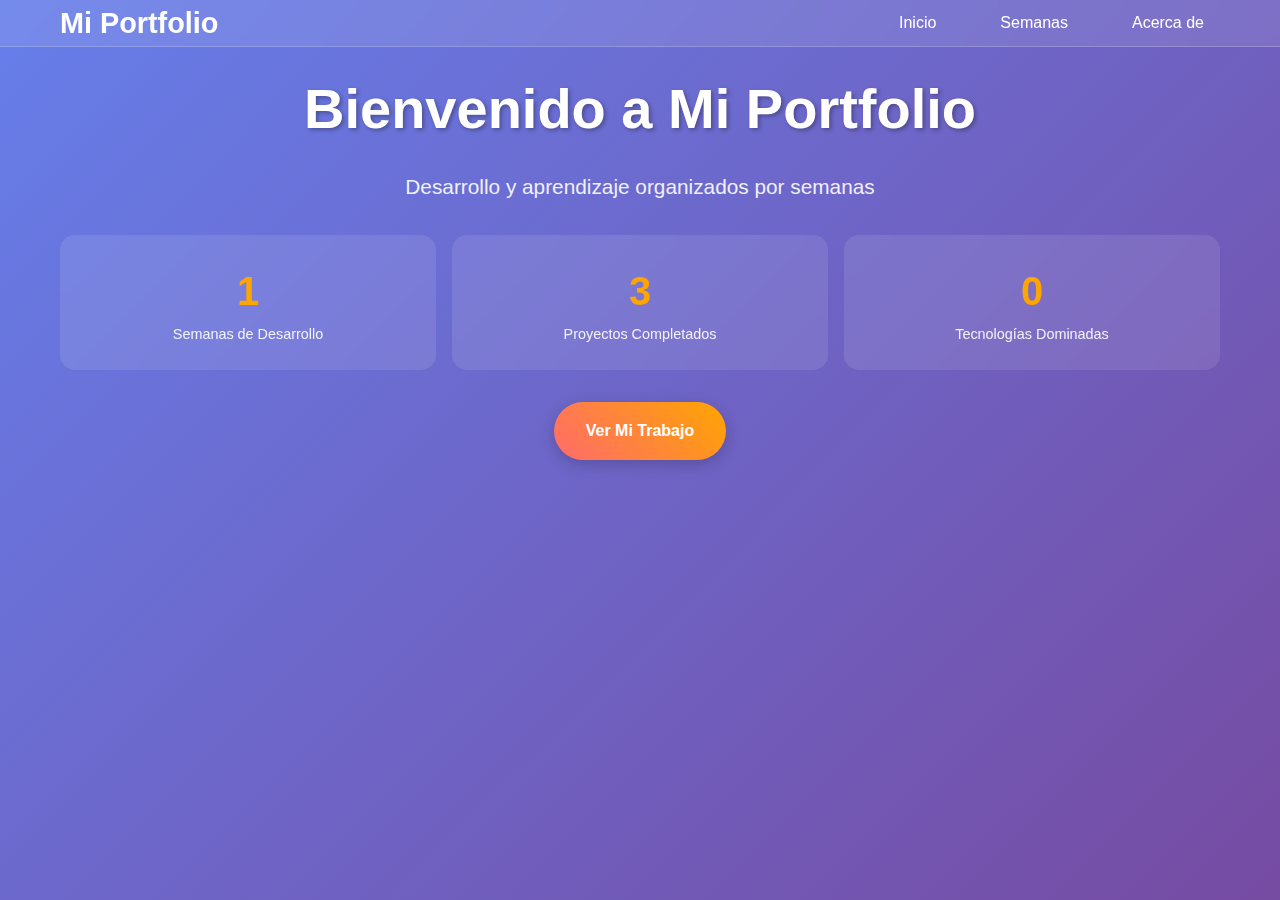
<file: gaina git/index.html>
<!DOCTYPE html>
<html lang="es">
<head>
    <meta charset="UTF-8">
    <meta name="viewport" content="width=device-width, initial-scale=1.0">
    <title>Mi Portfolio - Desarrollo por Semanas</title>
    <style>
        * {
            margin: 0;
            padding: 0;
            box-sizing: border-box;
        }

        body {
            font-family: 'Segoe UI', Tahoma, Geneva, Verdana, sans-serif;
            line-height: 1.6;
            color: #333;
            background: linear-gradient(135deg, #667eea 0%, #764ba2 100%);
            min-height: 100vh;
        }

        .container {
            max-width: 1200px;
            margin: 0 auto;
            padding: 0 20px;
        }

        header {
            background: rgba(255, 255, 255, 0.1);
            backdrop-filter: blur(10px);
            border-bottom: 1px solid rgba(255, 255, 255, 0.2);
            position: fixed;
            width: 100%;
            top: 0;
            z-index: 1000;
            transition: all 0.3s ease;
        }

        nav {
            display: flex;
            justify-content: space-between;
            align-items: center;
            padding: 1rem 0;
        }

        .logo {
            font-size: 1.8rem;
            font-weight: bold;
            color: white;
            text-decoration: none;
        }

        .nav-links {
            display: flex;
            list-style: none;
            gap: 2rem;
        }

        .nav-links a {
            color: white;
            text-decoration: none;
            transition: all 0.3s ease;
            padding: 0.5rem 1rem;
            border-radius: 25px;
        }

        .nav-links a:hover {
            background: rgba(255, 255, 255, 0.2);
            transform: translateY(-2px);
        }

        main {
            margin-top: 80px;
            padding: 2rem 0;
        }

        .section {
            display: none;
            animation: fadeIn 0.5s ease-in;
        }

        .section.active {
            display: block;
        }

        @keyframes fadeIn {
            from { opacity: 0; transform: translateY(20px); }
            to { opacity: 1; transform: translateY(0); }
        }

        .hero {
            text-align: center;
            padding: 4rem 0;
            color: white;
        }

        .hero h1 {
            font-size: 3.5rem;
            margin-bottom: 1rem;
            text-shadow: 2px 2px 4px rgba(0,0,0,0.3);
        }

        .hero p {
            font-size: 1.3rem;
            margin-bottom: 2rem;
            opacity: 0.9;
        }

        .cta-button {
            display: inline-block;
            background: linear-gradient(45deg, #ff6b6b, #ffa500);
            color: white;
            padding: 1rem 2rem;
            text-decoration: none;
            border-radius: 50px;
            font-weight: bold;
            transition: all 0.3s ease;
            box-shadow: 0 4px 15px rgba(0,0,0,0.2);
        }

        .cta-button:hover {
            transform: translateY(-3px);
            box-shadow: 0 6px 20px rgba(0,0,0,0.3);
        }

        .weeks-container {
            background: rgba(255, 255, 255, 0.95);
            border-radius: 20px;
            padding: 2rem;
            margin: 2rem 0;
            box-shadow: 0 10px 30px rgba(0,0,0,0.1);
        }

        .weeks-grid {
            display: grid;
            grid-template-columns: repeat(auto-fit, minmax(300px, 1fr));
            gap: 2rem;
            margin-top: 2rem;
        }

        .week-card {
            background: white;
            border-radius: 15px;
            padding: 1.5rem;
            box-shadow: 0 5px 15px rgba(0,0,0,0.1);
            transition: all 0.3s ease;
            border-left: 4px solid #667eea;
        }

        .week-card:hover {
            transform: translateY(-5px);
            box-shadow: 0 10px 25px rgba(0,0,0,0.15);
        }

        .week-title {
            color: #667eea;
            font-size: 1.3rem;
            font-weight: bold;
            margin-bottom: 0.5rem;
        }

        .week-description {
            color: #666;
            margin-bottom: 1rem;
            line-height: 1.5;
        }

        .github-link {
            display: inline-flex;
            align-items: center;
            gap: 0.5rem;
            background: #24292e;
            color: white;
            padding: 0.7rem 1.2rem;
            text-decoration: none;
            border-radius: 8px;
            transition: all 0.3s ease;
            font-weight: 500;
        }

        .github-link:hover {
            background: #0366d6;
            transform: scale(1.05);
        }

        .github-icon {
            width: 20px;
            height: 20px;
            fill: currentColor;
        }

        .about {
            background: rgba(255, 255, 255, 0.95);
            border-radius: 20px;
            padding: 2rem;
            margin: 2rem 0;
            box-shadow: 0 10px 30px rgba(0,0,0,0.1);
        }

        .about h2 {
            color: #667eea;
            font-size: 2.2rem;
            margin-bottom: 1rem;
            text-align: center;
        }

        .about p {
            font-size: 1.1rem;
            color: #555;
            margin-bottom: 1rem;
            text-align: center;
            max-width: 800px;
            margin-left: auto;
            margin-right: auto;
        }

        .mobile-menu {
            display: none;
            background: none;
            border: none;
            color: white;
            font-size: 1.5rem;
            cursor: pointer;
        }

        @media (max-width: 768px) {
            .nav-links {
                display: none;
                position: absolute;
                top: 100%;
                left: 0;
                right: 0;
                background: rgba(102, 126, 234, 0.95);
                flex-direction: column;
                padding: 1rem;
                backdrop-filter: blur(10px);
            }

            .nav-links.active {
                display: flex;
            }

            .mobile-menu {
                display: block;
            }

            .hero h1 {
                font-size: 2.5rem;
            }

            .weeks-grid {
                grid-template-columns: 1fr;
            }
        }

        .stats {
            display: grid;
            grid-template-columns: repeat(auto-fit, minmax(200px, 1fr));
            gap: 1rem;
            margin: 2rem 0;
        }

        .stat-card {
            background: rgba(255, 255, 255, 0.1);
            padding: 1.5rem;
            border-radius: 15px;
            text-align: center;
            color: white;
            backdrop-filter: blur(10px);
        }

        .stat-number {
            font-size: 2.5rem;
            font-weight: bold;
            color: #ffa500;
        }

        .stat-label {
            font-size: 0.9rem;
            opacity: 0.9;
        }
    </style>
</head>
<body>
    <header>
        <nav class="container">
            <a href="#" class="logo">Mi Portfolio</a>
            <ul class="nav-links" id="navLinks">
                <li><a href="#" onclick="showSection('home')">Inicio</a></li>
                <li><a href="#" onclick="showSection('weeks')">Semanas</a></li>
                <li><a href="#" onclick="showSection('about')">Acerca de</a></li>
            </ul>
            <button class="mobile-menu" onclick="toggleMobileMenu()">☰</button>
        </nav>
    </header>

    <main class="container">
        <!-- Sección de Inicio -->
        <section id="home" class="section active">
            <div class="hero">
                <h1>Bienvenido a Mi Portfolio</h1>
                <p>Desarrollo y aprendizaje organizados por semanas</p>
                
                <div class="stats">
                    <div class="stat-card">
                        <div class="stat-number">12</div>
                        <div class="stat-label">Semanas de Desarrollo</div>
                    </div>
                    <div class="stat-card">
                        <div class="stat-number">24</div>
                        <div class="stat-label">Proyectos Completados</div>
                    </div>
                    <div class="stat-card">
                        <div class="stat-number">5</div>
                        <div class="stat-label">Tecnologías Dominadas</div>
                    </div>
                </div>
                
                <a href="#" class="cta-button" onclick="showSection('weeks')">
                    Ver Mi Trabajo
                </a>
            </div>
        </section>

        <!-- Sección de Semanas -->
        <section id="weeks" class="section">
            <div class="weeks-container">
                <h2 style="text-align: center; color: #667eea; font-size: 2.5rem; margin-bottom: 1rem;">
                    Desarrollo por Semanas
                </h2>
                <p style="text-align: center; color: #666; margin-bottom: 2rem;">
                    Cada semana representa un nuevo desafío y aprendizaje en mi journey de desarrollo.
                </p>

                <div class="weeks-grid">
                    <div class="week-card">
                        <h3 class="week-title">Semana 1: Fundamentos HTML/CSS</h3>
                        <p class="week-description">
                            Primeros pasos en el desarrollo web. Aprendizaje de HTML semántico, 
                            CSS básico y responsive design. Creación de mi primera página web.
                        </p>
                        <a href="https://github.com/tuusuario/semana-1-html-css" class="github-link" target="_blank">
                            <svg class="github-icon" viewBox="0 0 24 24">
                                <path d="M12 0c-6.626 0-12 5.373-12 12 0 5.302 3.438 9.8 8.207 11.387.599.111.793-.261.793-.577v-2.234c-3.338.726-4.033-1.416-4.033-1.416-.546-1.387-1.333-1.756-1.333-1.756-1.089-.745.083-.729.083-.729 1.205.084 1.839 1.237 1.839 1.237 1.07 1.834 2.807 1.304 3.492.997.107-.775.418-1.305.762-1.604-2.665-.305-5.467-1.334-5.467-5.931 0-1.311.469-2.381 1.236-3.221-.124-.303-.535-1.524.117-3.176 0 0 1.008-.322 3.301 1.23.957-.266 1.983-.399 3.003-.404 1.02.005 2.047.138 3.006.404 2.291-1.552 3.297-1.23 3.297-1.23.653 1.653.242 2.874.118 3.176.77.84 1.235 1.911 1.235 3.221 0 4.609-2.807 5.624-5.479 5.921.43.372.823 1.102.823 2.222v3.293c0 .319.192.694.801.576 4.765-1.589 8.199-6.086 8.199-11.386 0-6.627-5.373-12-12-12z"/>
                            </svg>
                            Ver en GitHub
                        </a>
                    </div>

                    <div class="week-card">
                        <h3 class="week-title">Semana 2: JavaScript Básico</h3>
                        <p class="week-description">
                            Introducción a JavaScript: variables, funciones, DOM manipulation. 
                            Primer proyecto interactivo con validación de formularios.
                        </p>
                        <a href="https://github.com/tuusuario/semana-2-javascript" class="github-link" target="_blank">
                            <svg class="github-icon" viewBox="0 0 24 24">
                                <path d="M12 0c-6.626 0-12 5.373-12 12 0 5.302 3.438 9.8 8.207 11.387.599.111.793-.261.793-.577v-2.234c-3.338.726-4.033-1.416-4.033-1.416-.546-1.387-1.333-1.756-1.333-1.756-1.089-.745.083-.729.083-.729 1.205.084 1.839 1.237 1.839 1.237 1.07 1.834 2.807 1.304 3.492.997.107-.775.418-1.305.762-1.604-2.665-.305-5.467-1.334-5.467-5.931 0-1.311.469-2.381 1.236-3.221-.124-.303-.535-1.524.117-3.176 0 0 1.008-.322 3.301 1.23.957-.266 1.983-.399 3.003-.404 1.02.005 2.047.138 3.006.404 2.291-1.552 3.297-1.23 3.297-1.23.653 1.653.242 2.874.118 3.176.77.84 1.235 1.911 1.235 3.221 0 4.609-2.807 5.624-5.479 5.921.43.372.823 1.102.823 2.222v3.293c0 .319.192.694.801.576 4.765-1.589 8.199-6.086 8.199-11.386 0-6.627-5.373-12-12-12z"/>
                            </svg>
                            Ver en GitHub
                        </a>
                    </div>

                    <div class="week-card">
                        <h3 class="week-title">Semana 3: API y Fetch</h3>
                        <p class="week-description">
                            Consumo de APIs REST, promises y async/await. Proyecto de clima 
                            que obtiene datos en tiempo real de una API externa.
                        </p>
                        <a href="https://github.com/tuusuario/semana-3-api-fetch" class="github-link" target="_blank">
                            <svg class="github-icon" viewBox="0 0 24 24">
                                <path d="M12 0c-6.626 0-12 5.373-12 12 0 5.302 3.438 9.8 8.207 11.387.599.111.793-.261.793-.577v-2.234c-3.338.726-4.033-1.416-4.033-1.416-.546-1.387-1.333-1.756-1.333-1.756-1.089-.745.083-.729.083-.729 1.205.084 1.839 1.237 1.839 1.237 1.07 1.834 2.807 1.304 3.492.997.107-.775.418-1.305.762-1.604-2.665-.305-5.467-1.334-5.467-5.931 0-1.311.469-2.381 1.236-3.221-.124-.303-.535-1.524.117-3.176 0 0 1.008-.322 3.301 1.23.957-.266 1.983-.399 3.003-.404 1.02.005 2.047.138 3.006.404 2.291-1.552 3.297-1.23 3.297-1.23.653 1.653.242 2.874.118 3.176.77.84 1.235 1.911 1.235 3.221 0 4.609-2.807 5.624-5.479 5.921.43.372.823 1.102.823 2.222v3.293c0 .319.192.694.801.576 4.765-1.589 8.199-6.086 8.199-11.386 0-6.627-5.373-12-12-12z"/>
                            </svg>
                            Ver en GitHub
                        </a>
                    </div>

                    <div class="week-card">
                        <h3 class="week-title">Semana 4: React Introducción</h3>
                        <p class="week-description">
                            Primeros pasos con React. Componentes, props, state y hooks básicos. 
                            Desarrollo de una aplicación de tareas (Todo App).
                        </p>
                        <a href="https://github.com/tuusuario/semana-4-react-intro" class="github-link" target="_blank">
                            <svg class="github-icon" viewBox="0 0 24 24">
                                <path d="M12 0c-6.626 0-12 5.373-12 12 0 5.302 3.438 9.8 8.207 11.387.599.111.793-.261.793-.577v-2.234c-3.338.726-4.033-1.416-4.033-1.416-.546-1.387-1.333-1.756-1.333-1.756-1.089-.745.083-.729.083-.729 1.205.084 1.839 1.237 1.839 1.237 1.07 1.834 2.807 1.304 3.492.997.107-.775.418-1.305.762-1.604-2.665-.305-5.467-1.334-5.467-5.931 0-1.311.469-2.381 1.236-3.221-.124-.303-.535-1.524.117-3.176 0 0 1.008-.322 3.301 1.23.957-.266 1.983-.399 3.003-.404 1.02.005 2.047.138 3.006.404 2.291-1.552 3.297-1.23 3.297-1.23.653 1.653.242 2.874.118 3.176.77.84 1.235 1.911 1.235 3.221 0 4.609-2.807 5.624-5.479 5.921.43.372.823 1.102.823 2.222v3.293c0 .319.192.694.801.576 4.765-1.589 8.199-6.086 8.199-11.386 0-6.627-5.373-12-12-12z"/>
                            </svg>
                            Ver en GitHub
                        </a>
                    </div>

                    <div class="week-card">
                        <h3 class="week-title">Semana 5: Node.js Backend</h3>
                        <p class="week-description">
                            Introducción al backend con Node.js y Express. Creación de APIs REST, 
                            manejo de middleware y conexión a bases de datos.
                        </p>
                        <a href="https://github.com/tuusuario/semana-5-nodejs-backend" class="github-link" target="_blank">
                            <svg class="github-icon" viewBox="0 0 24 24">
                                <path d="M12 0c-6.626 0-12 5.373-12 12 0 5.302 3.438 9.8 8.207 11.387.599.111.793-.261.793-.577v-2.234c-3.338.726-4.033-1.416-4.033-1.416-.546-1.387-1.333-1.756-1.333-1.756-1.089-.745.083-.729.083-.729 1.205.084 1.839 1.237 1.839 1.237 1.07 1.834 2.807 1.304 3.492.997.107-.775.418-1.305.762-1.604-2.665-.305-5.467-1.334-5.467-5.931 0-1.311.469-2.381 1.236-3.221-.124-.303-.535-1.524.117-3.176 0 0 1.008-.322 3.301 1.23.957-.266 1.983-.399 3.003-.404 1.02.005 2.047.138 3.006.404 2.291-1.552 3.297-1.23 3.297-1.23.653 1.653.242 2.874.118 3.176.77.84 1.235 1.911 1.235 3.221 0 4.609-2.807 5.624-5.479 5.921.43.372.823 1.102.823 2.222v3.293c0 .319.192.694.801.576 4.765-1.589 8.199-6.086 8.199-11.386 0-6.627-5.373-12-12-12z"/>
                            </svg>
                            Ver en GitHub
                        </a>
                    </div>

                    <div class="week-card">
                        <h3 class="week-title">Semana 6: Proyecto Full Stack</h3>
                        <p class="week-description">
                            Integración de frontend y backend. Aplicación completa con autenticación, 
                            CRUD operations y despliegue en la nube.
                        </p>
                        <a href="https://github.com/tuusuario/semana-6-fullstack-project" class="github-link" target="_blank">
                            <svg class="github-icon" viewBox="0 0 24 24">
                                <path d="M12 0c-6.626 0-12 5.373-12 12 0 5.302 3.438 9.8 8.207 11.387.599.111.793-.261.793-.577v-2.234c-3.338.726-4.033-1.416-4.033-1.416-.546-1.387-1.333-1.756-1.333-1.756-1.089-.745.083-.729.083-.729 1.205.084 1.839 1.237 1.839 1.237 1.07 1.834 2.807 1.304 3.492.997.107-.775.418-1.305.762-1.604-2.665-.305-5.467-1.334-5.467-5.931 0-1.311.469-2.381 1.236-3.221-.124-.303-.535-1.524.117-3.176 0 0 1.008-.322 3.301 1.23.957-.266 1.983-.399 3.003-.404 1.02.005 2.047.138 3.006.404 2.291-1.552 3.297-1.23 3.297-1.23.653 1.653.242 2.874.118 3.176.77.84 1.235 1.911 1.235 3.221 0 4.609-2.807 5.624-5.479 5.921.43.372.823 1.102.823 2.222v3.293c0 .319.192.694.801.576 4.765-1.589 8.199-6.086 8.199-11.386 0-6.627-5.373-12-12-12z"/>
                            </svg>
                            Ver en GitHub
                        </a>
                    </div>
                </div>
            </div>
        </section>

        <!-- Sección Acerca de -->
        <section id="about" class="section">
            <div class="about">
                <h2>Acerca de Mi Journey</h2>
                <p>
                    Este portfolio documenta mi viaje de aprendizaje en el desarrollo web, 
                    organizado por semanas para mostrar mi progreso constante y dedicación.
                </p>
                <p>
                    Cada semana representa un nuevo desafío superado, una tecnología dominada, 
                    y un paso más hacia convertirme en un desarrollador full stack competente.
                </p>
                <p>
                    Mi enfoque se basa en el aprendizaje práctico, la construcción de proyectos reales 
                    y la documentación constante de mi progreso a través de repositorios en GitHub.
                </p>
                <p>
                    <strong>Tecnologías que manejo:</strong> HTML, CSS, JavaScript, React, Node.js, Express, 
                    MongoDB, Git, y muchas más en constante aprendizaje.
                </p>
            </div>
        </section>
    </main>

    <script>
        function showSection(sectionId) {
            // Ocultar todas las secciones
            const sections = document.querySelectorAll('.section');
            sections.forEach(section => section.classList.remove('active'));
            
            // Mostrar la sección seleccionada
            document.getElementById(sectionId).classList.add('active');
            
            // Cerrar menú móvil si está abierto
            const navLinks = document.getElementById('navLinks');
            navLinks.classList.remove('active');
        }

        function toggleMobileMenu() {
            const navLinks = document.getElementById('navLinks');
            navLinks.classList.toggle('active');
        }

        // Cerrar menú móvil cuando se hace clic en un enlace
        document.querySelectorAll('.nav-links a').forEach(link => {
            link.addEventListener('click', () => {
                const navLinks = document.getElementById('navLinks');
                navLinks.classList.remove('active');
            });
        });

        // Agregar efecto de scroll al header
        window.addEventListener('scroll', () => {
            const header = document.querySelector('header');
            if (window.scrollY > 100) {
                header.style.background = 'rgba(102, 126, 234, 0.95)';
            } else {
                header.style.background = 'rgba(255, 255, 255, 0.1)';
            }
        });

        // Animación de números en las estadísticas
        function animateNumbers() {
            const statNumbers = document.querySelectorAll('.stat-number');
            statNumbers.forEach(stat => {
                const target = parseInt(stat.textContent);
                let current = 0;
                const increment = target / 50;
                
                const timer = setInterval(() => {
                    current += increment;
                    if (current >= target) {
                        current = target;
                        clearInterval(timer);
                    }
                    stat.textContent = Math.floor(current);
                }, 30);
            });
        }

        // Inicializar animación de números cuando se carga la página
        window.addEventListener('load', () => {
            setTimeout(animateNumbers, 500);
        });
    </script>
</body>
</html>
</file>
